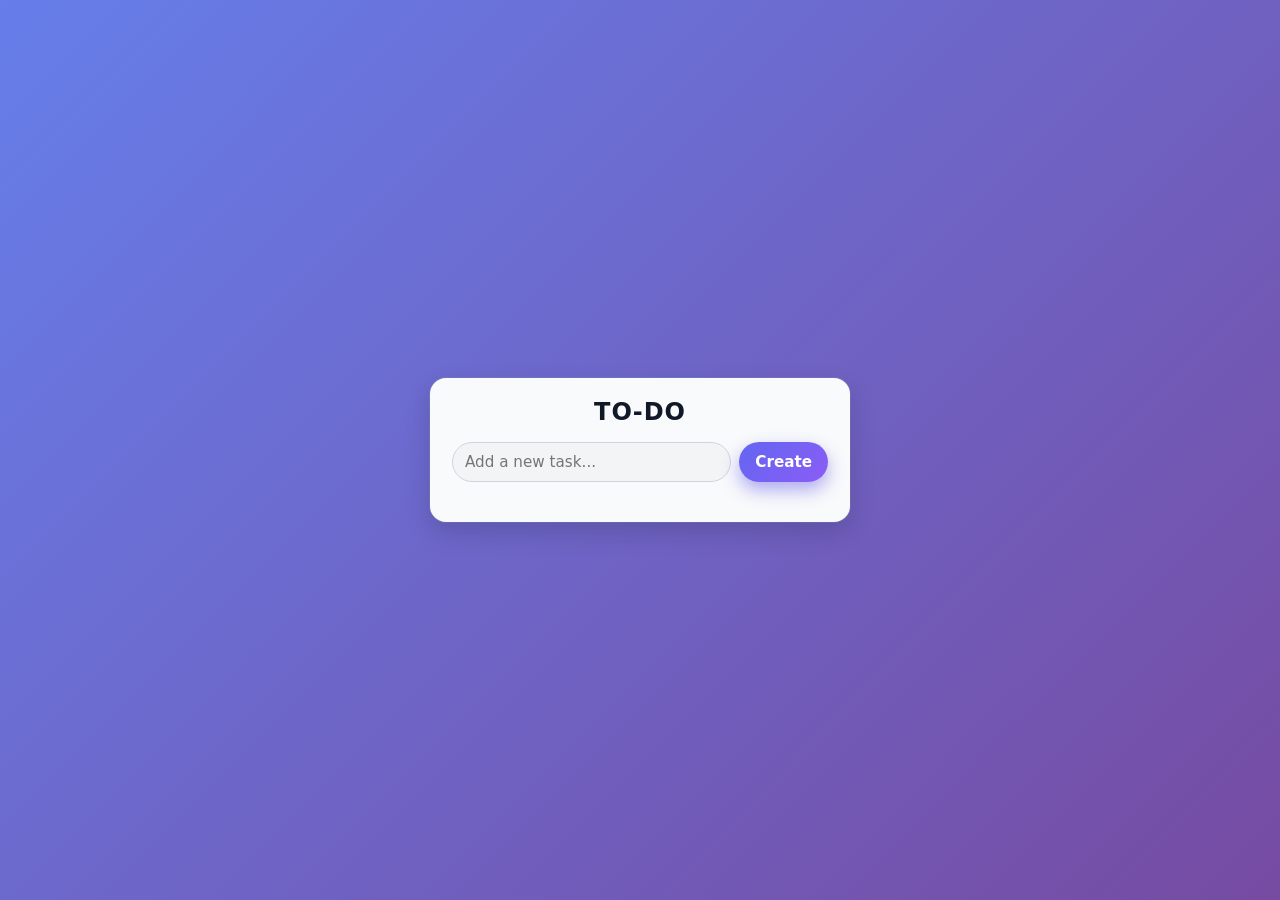
<file: index.html>
<!DOCTYPE html>
<html lang="en">

<head>
    <meta charset="UTF-8">
    <meta name="viewport" content="width=device-width, initial-scale=1.0">
    <title>To-Do</title>
    <style>
        * {
            box-sizing: border-box;
            margin: 0;
            padding: 0;
            font-family: system-ui, -apple-system, BlinkMacSystemFont, "Segoe UI", sans-serif;
        }

        body {
            min-height: 100vh;
            display: flex;
            align-items: center;
            justify-content: center;
            background: linear-gradient(135deg, #667eea, #764ba2);
            color: #1f2933;
        }

        .todo-app {
            width: 100%;
            max-width: 420px;
            background-color: #f9fafb;
            border-radius: 16px;
            padding: 20px 22px 24px;
            box-shadow:
                0 10px 25px rgba(15, 23, 42, 0.18),
                0 0 0 1px rgba(148, 163, 184, 0.25);
        }

        .todo-app h1 {
            font-size: 1.5rem;
            font-weight: 650;
            letter-spacing: 0.04em;
            text-transform: uppercase;
            text-align: center;
            color: #111827;
            margin-bottom: 16px;
        }

        .todo-input-row {
            display: flex;
            gap: 8px;
            margin-bottom: 16px;
        }

        #todoMsg {
            flex: 1;
            padding: 10px 12px;
            border-radius: 999px;
            border: 1px solid #d1d5db;
            font-size: 0.95rem;
            outline: none;
            transition: border-color 0.15s ease, box-shadow 0.15s ease, background-color 0.15s ease;
            background-color: #f3f4f6;
        }

        #todoMsg:focus {
            border-color: #6366f1;
            background-color: #ffffff;
            box-shadow: 0 0 0 3px rgba(99, 102, 241, 0.25);
        }

        #todoBtn {
            padding: 10px 16px;
            border-radius: 999px;
            border: none;
            background: linear-gradient(135deg, #6366f1, #8b5cf6);
            color: #ffffff;
            font-weight: 600;
            font-size: 0.95rem;
            cursor: pointer;
            white-space: nowrap;
            transition: transform 0.1s ease, box-shadow 0.15s ease, filter 0.15s ease;
            box-shadow: 0 8px 18px rgba(79, 70, 229, 0.45);
        }

        #todoBtn:hover {
            filter: brightness(1.05);
            transform: translateY(-1px);
            box-shadow: 0 10px 24px rgba(79, 70, 229, 0.6);
        }

        #todoBtn:active {
            transform: translateY(0);
            box-shadow: 0 4px 10px rgba(79, 70, 229, 0.4);
        }

        #todoList {
            list-style: none;
            display: flex;
            flex-direction: column;
            gap: 8px;
            margin-top: 4px;
        }

        #todoList li {
            padding: 10px 12px;
            border-radius: 10px;
            background-color: #e5e7eb;
            display: flex;
            align-items: center;
            justify-content: space-between;
            gap: 8px;
            font-size: 0.95rem;
            cursor: pointer;
            transition: background-color 0.15s ease, transform 0.08s ease, box-shadow 0.15s ease;
        }

        #todoList li:hover {
            background-color: #d1d5db;
            transform: translateY(-1px);
            box-shadow: 0 4px 10px rgba(15, 23, 42, 0.18);
        }

        #todoList li span {
            flex: 1;
            word-break: break-word;
        }

        #todoList li button {
            border: none;
            border-radius: 999px;
            padding: 6px 10px;
            font-size: 0.78rem;
            font-weight: 600;
            cursor: pointer;
            color: #ffffff;
            background-color: #ef4444;
            transition: background-color 0.12s ease, transform 0.08s ease, box-shadow 0.12s ease;
            box-shadow: 0 4px 10px rgba(239, 68, 68, 0.4);
        }

        #todoList li button:hover {
            background-color: #dc2626;
            transform: translateY(-0.5px);
        }

        #todoList li button:active {
            transform: translateY(0);
            box-shadow: 0 2px 6px rgba(239, 68, 68, 0.35);
        }

        @media (max-width: 480px) {
            .todo-app {
                margin: 0 12px;
                padding: 18px 16px 20px;
            }
        }
    </style>
</head>

<body>
    <div class="todo-app">
        <h1>To‑Do</h1>
        <div class="todo-input-row">
            <input type="text" id="todoMsg" placeholder="Add a new task...">
            <button id="todoBtn">Create</button>
        </div>
        <ul id="todoList"></ul>
    </div>
    <script src="TO.js"></script>
</body>

</html>
</file>
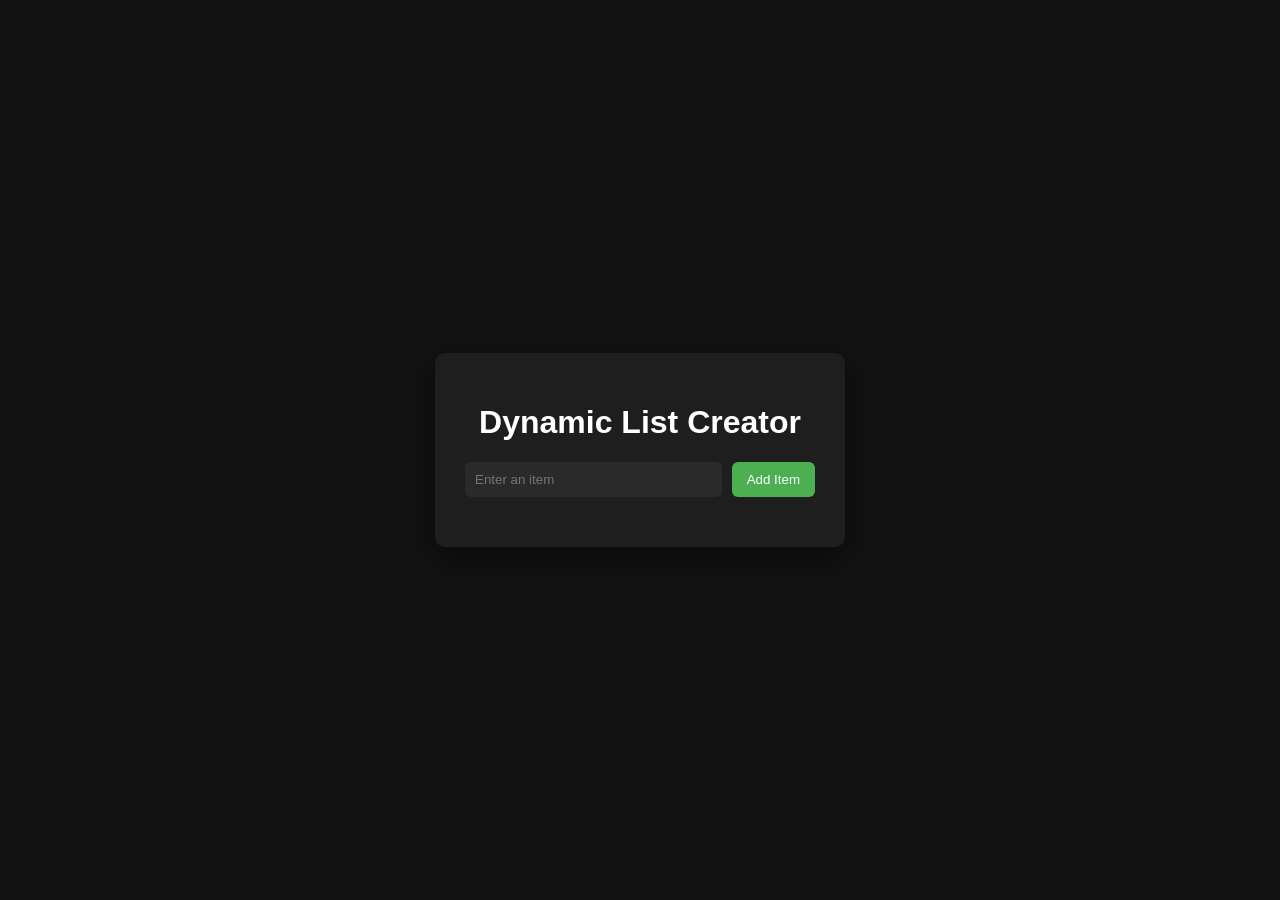
<file: Dynamic_list_creater/index.html>
<!doctype html>
<html lang="en">
	<head>
		<meta charset="UTF-8" />
		<meta
			name="viewport"
			content="width=device-width, initial-scale=1.0"
		/>
		<title>Dynamic List Creator</title>
		<link
			rel="stylesheet"
			href="style.css"
		/>
	</head>
	<body>
		<div class="container">
			<h1>Dynamic List Creator</h1>
			<div class="input-box">
				<input
					type="text"
					id="itemInput"
					placeholder="Enter an item"
				/>
				<button id="addButton">Add Item</button>
			</div>
			<ul id="List"></ul>
		</div>

		<script src="main.js"></script>
	</body>
</html>
</file>
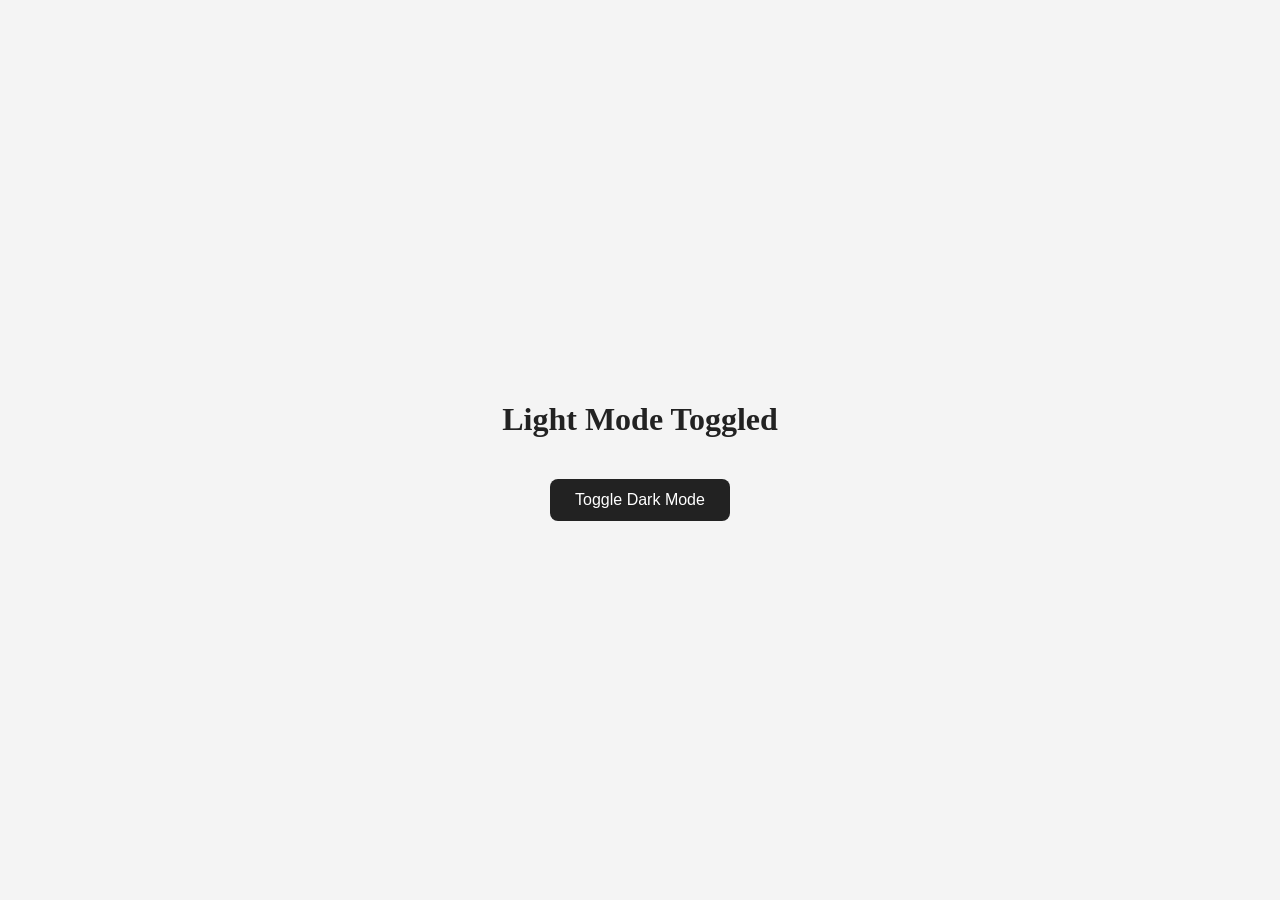
<file: JS_DOM_projects/dark-mode-toggle/index.html>
<!doctype html>
<html lang="en">
	<head>
		<meta charset="UTF-8" />
		<meta
			name="viewport"
			content="width=device-width, initial-scale=1.0"
		/>
		<title>Dark Mode Toggle</title>
		<link
			rel="stylesheet"
			href="style.css"
		/>
	</head>
	<body>
		<div class="container">
			<h1 id="header">Light Mode Toggled</h1>
			<button id="toggle-btn">Toggle Dark Mode</button>
		</div>
		<script src="main.js"></script>
	</body>
</html>
</file>
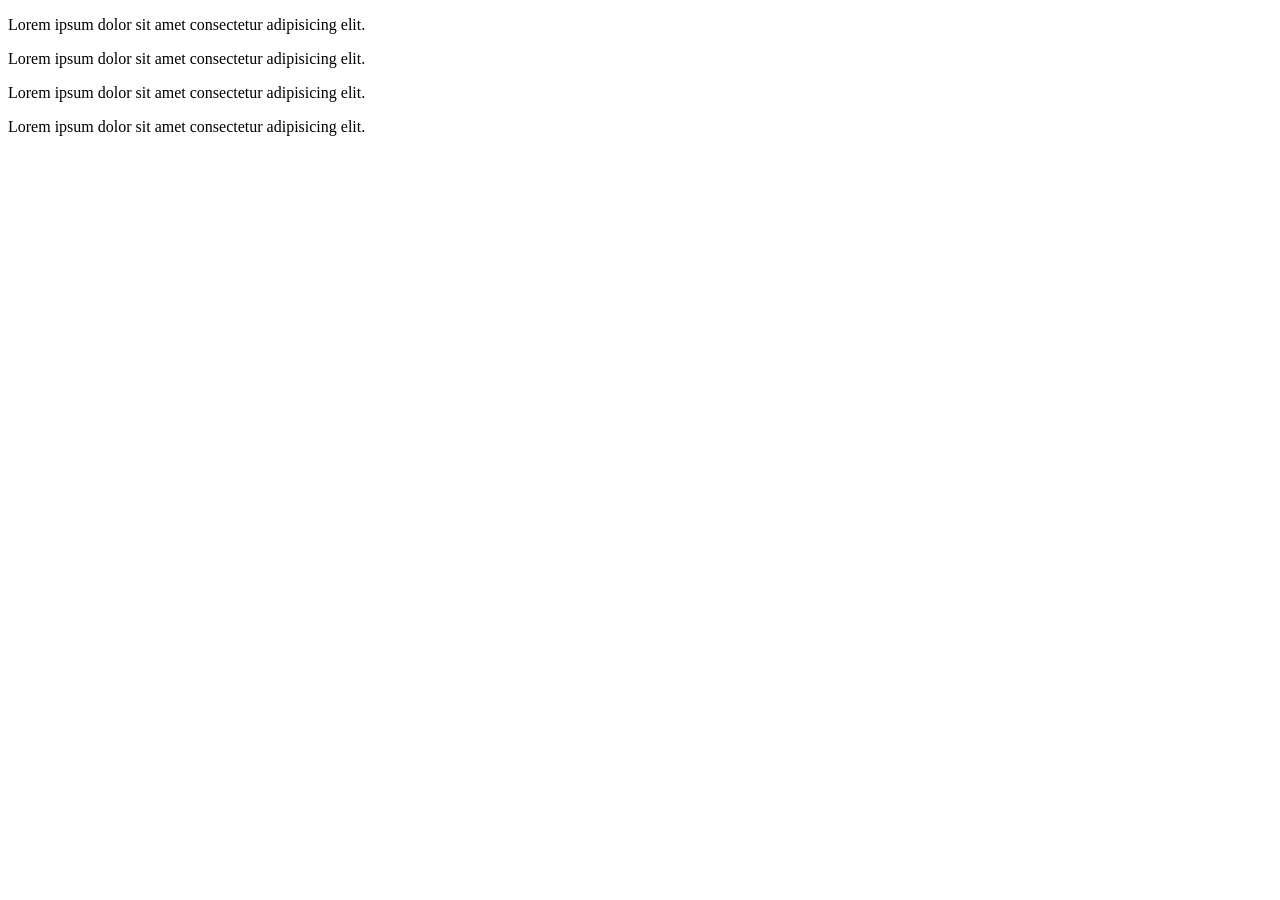
<file: practice.html>
<!DOCTYPE html>
<html lang="en">
<head>
    <meta charset="UTF-8">
    <meta name="viewport" content="width=device-width, initial-scale=1.0">
    <title>DOM</title>
</head>
<body>
    <p class="para">Lorem ipsum dolor sit amet consectetur adipisicing elit.</p>
    <p class="para">Lorem ipsum dolor sit amet consectetur adipisicing elit.</p>
    <p class="para">Lorem ipsum dolor sit amet consectetur adipisicing elit.</p>
    <p class="para">Lorem ipsum dolor sit amet consectetur adipisicing elit.</p>
</body>
</html>
</file>
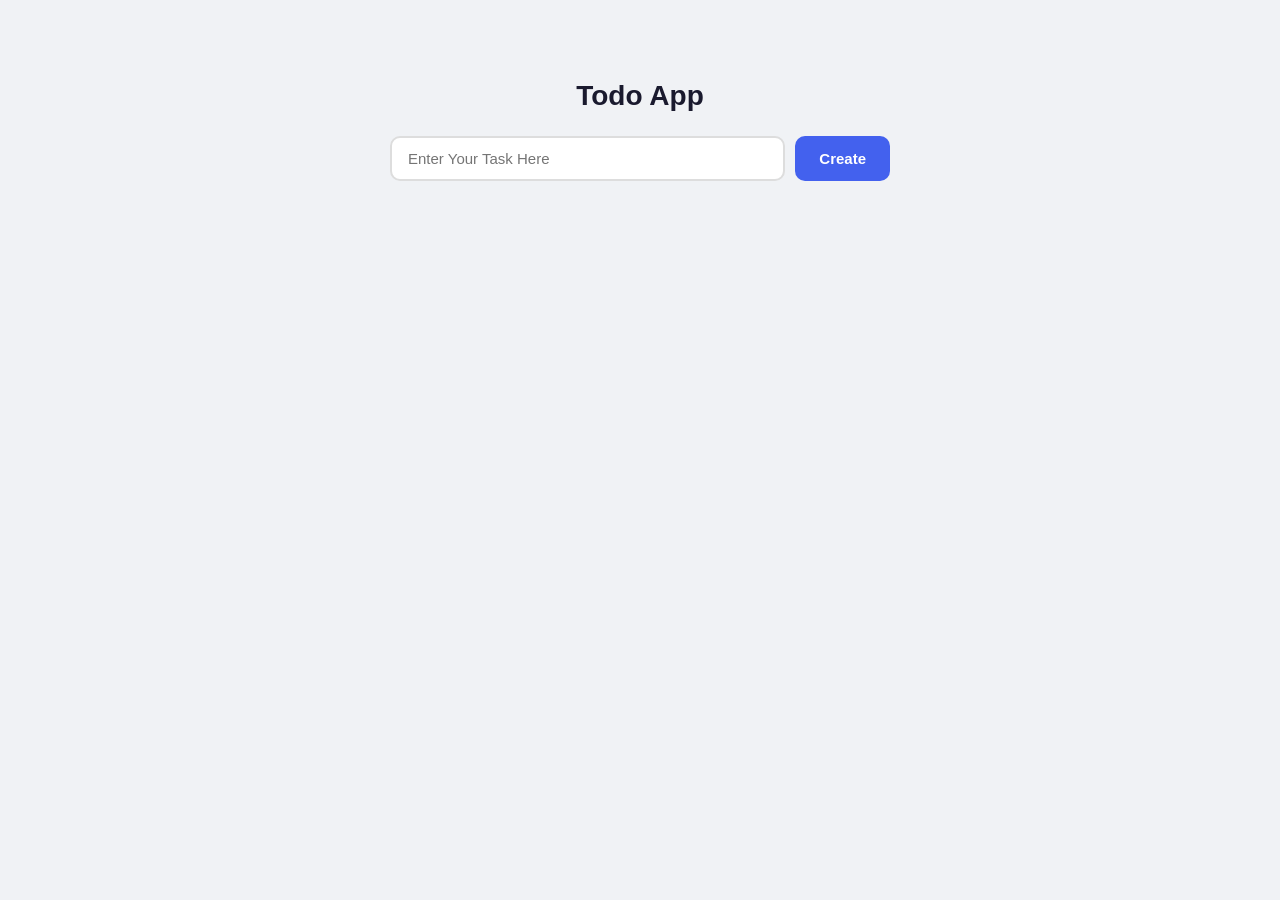
<file: todo.html>
<!doctype html>
<html lang="en">

<head>
  <meta charset="UTF-8" />
  <meta name="viewport" content="width=device-width, initial-scale=1.0" />
  <title>Todo App</title>
  <style>
    * {
      margin: 0;
      padding: 0;
      box-sizing: border-box;
    }

    body {
      font-family: 'Segoe UI', Tahoma, Geneva, Verdana, sans-serif;
      background: #f0f2f5;
      min-height: 100vh;
      display: flex;
      justify-content: center;
      padding-top: 80px;
    }

    .container {
      width: 100%;
      max-width: 500px;
    }

    h1 {
      text-align: center;
      color: #1a1a2e;
      margin-bottom: 24px;
      font-size: 28px;
      font-weight: 700;
    }

    .input-row {
      display: flex;
      gap: 10px;
      margin-bottom: 24px;
    }

    #todoInput {
      flex: 1;
      padding: 12px 16px;
      border: 2px solid #ddd;
      border-radius: 10px;
      font-size: 15px;
      outline: none;
      transition: border-color 0.2s;
    }

    #todoInput:focus {
      border-color: #4361ee;
    }

    #createButton {
      padding: 12px 24px;
      background: #4361ee;
      color: #fff;
      border: none;
      border-radius: 10px;
      font-size: 15px;
      font-weight: 600;
      cursor: pointer;
      transition: background 0.2s;
    }

    #createButton:hover {
      background: #3a56d4;
    }

    #todoContainer {
      list-style: none;
      display: flex;
      flex-direction: column;
      gap: 10px;
    }

    #todoContainer li {
      background: #fff;
      padding: 14px 18px;
      border-radius: 10px;
      font-size: 15px;
      color: #333;
      box-shadow: 0 1px 3px rgba(0, 0, 0, 0.08);
      cursor: pointer;
      transition:
        background 0.2s,
        transform 0.15s;
    }

    #todoContainer li:hover {
      background: #fee2e2;
      transform: translateX(4px);
    }
  </style>
</head>

<body>
  <div class="container">
    <h1>Todo App</h1>
    <div class="input-row">
      <input id="todoInput" type="text" placeholder="Enter Your Task Here" />
      <button id="createButton">Create</button>
    </div>
    <div>
      <ul id="todoContainer"></ul>
    </div>
  </div>
  <script>
    const createButtonRef = document.getElementById('createButton');
    const todoInputRef = document.getElementById('todoInput');
    const todoContainerRef = document.getElementById('todoContainer');

    (async () => {
      fetch('https://api.freeapi.app/api/v1/public/quotes', {
        method: 'GET',
      })
        .then((response) => response.json()) // JSON => Object
        .then((data) => {
          for (const obj of data.data.data) {
            const li = document.createElement('li');
            li.innerText = obj.content;
            li.addEventListener('click', function () {
              li.remove();
            });
            todoContainerRef.appendChild(li);
          }
        });
    })();

    createButtonRef.addEventListener('click', function () {
      const value = todoInputRef.value;
      console.log(value);

      const li = document.createElement('li'); // <li></li>
      li.innerText = value; // <li>{value}</li>
      li.addEventListener('click', function () {
        li.remove();
      });

      todoContainerRef.appendChild(li);
      todoInputRef.value = '';
    });
  </script>
</body>

</html>
</file>
<file: Dynamic_list_creater/style.css>
body {
	margin: 0;
	height: 100vh;
	display: flex;
	justify-content: center;
	align-items: center;
	background: #121212;
	font-family: Arial, Helvetica, sans-serif;
	color: white;
}

.container {
	background: #1e1e1e;
	padding: 30px;
	border-radius: 10px;
	width: 350px;
	text-align: center;
	box-shadow: 0 10px 30px rgba(0, 0, 0, 0.5);
}

.input-box {
	display: flex;
	gap: 10px;
	margin-top: 20px;
}

input {
	flex: 1;
	padding: 10px;
	border: none;
	border-radius: 6px;
	outline: none;
	background: #2a2a2a;
	color: white;
}

button {
	padding: 10px 15px;
	border: none;
	border-radius: 6px;
	background: #4caf50;
	color: white;
	cursor: pointer;
}

button:hover {
	background: #43a047;
}

ul {
	list-style: none;
	padding: 0;
	margin-top: 20px;
}

li {
	display: flex;
	justify-content: space-between;
	align-items: center;
	background: #2a2a2a;
	padding: 10px;
	border-radius: 6px;
	margin-top: 10px;
}

li input {
	border: none;
	background: transparent;
	color: white;
	font-size: 16px;
}


.delete {
	background: #e53935;
	border: none;
	color: white;
	padding: 5px 10px;
	border-radius: 4px;
	cursor: pointer;
}

.delete:hover {
	background: #c62828;
}
</file>
<file: JS_DOM_projects/dark-mode-toggle/style.css>
body {
	margin: 0;
	height: 100vh;
	display: flex;
	justify-content: center;
	align-items: center;
	background: #f4f4f4;
	color: #222;
	transition: 0.3s;
}

.container {
	text-align: center;
}

button {
	margin-top: 20px;
	padding: 12px 25px;
	border: none;
	border-radius: 8px;
	font-size: 16px;
	cursor: pointer;
	background: #222;
	color: white;
	transition: 0.3s;
}

button:hover {
	transform: scale(1.05);
}
.dark-mode {
	background: linear-gradient(145deg, #222, #444,#252424, #262424, #444);
	color: #f4f4f4;
}
.dark-mode button {
	background: #f4f4f4;
	color: #222;
}
</file>
